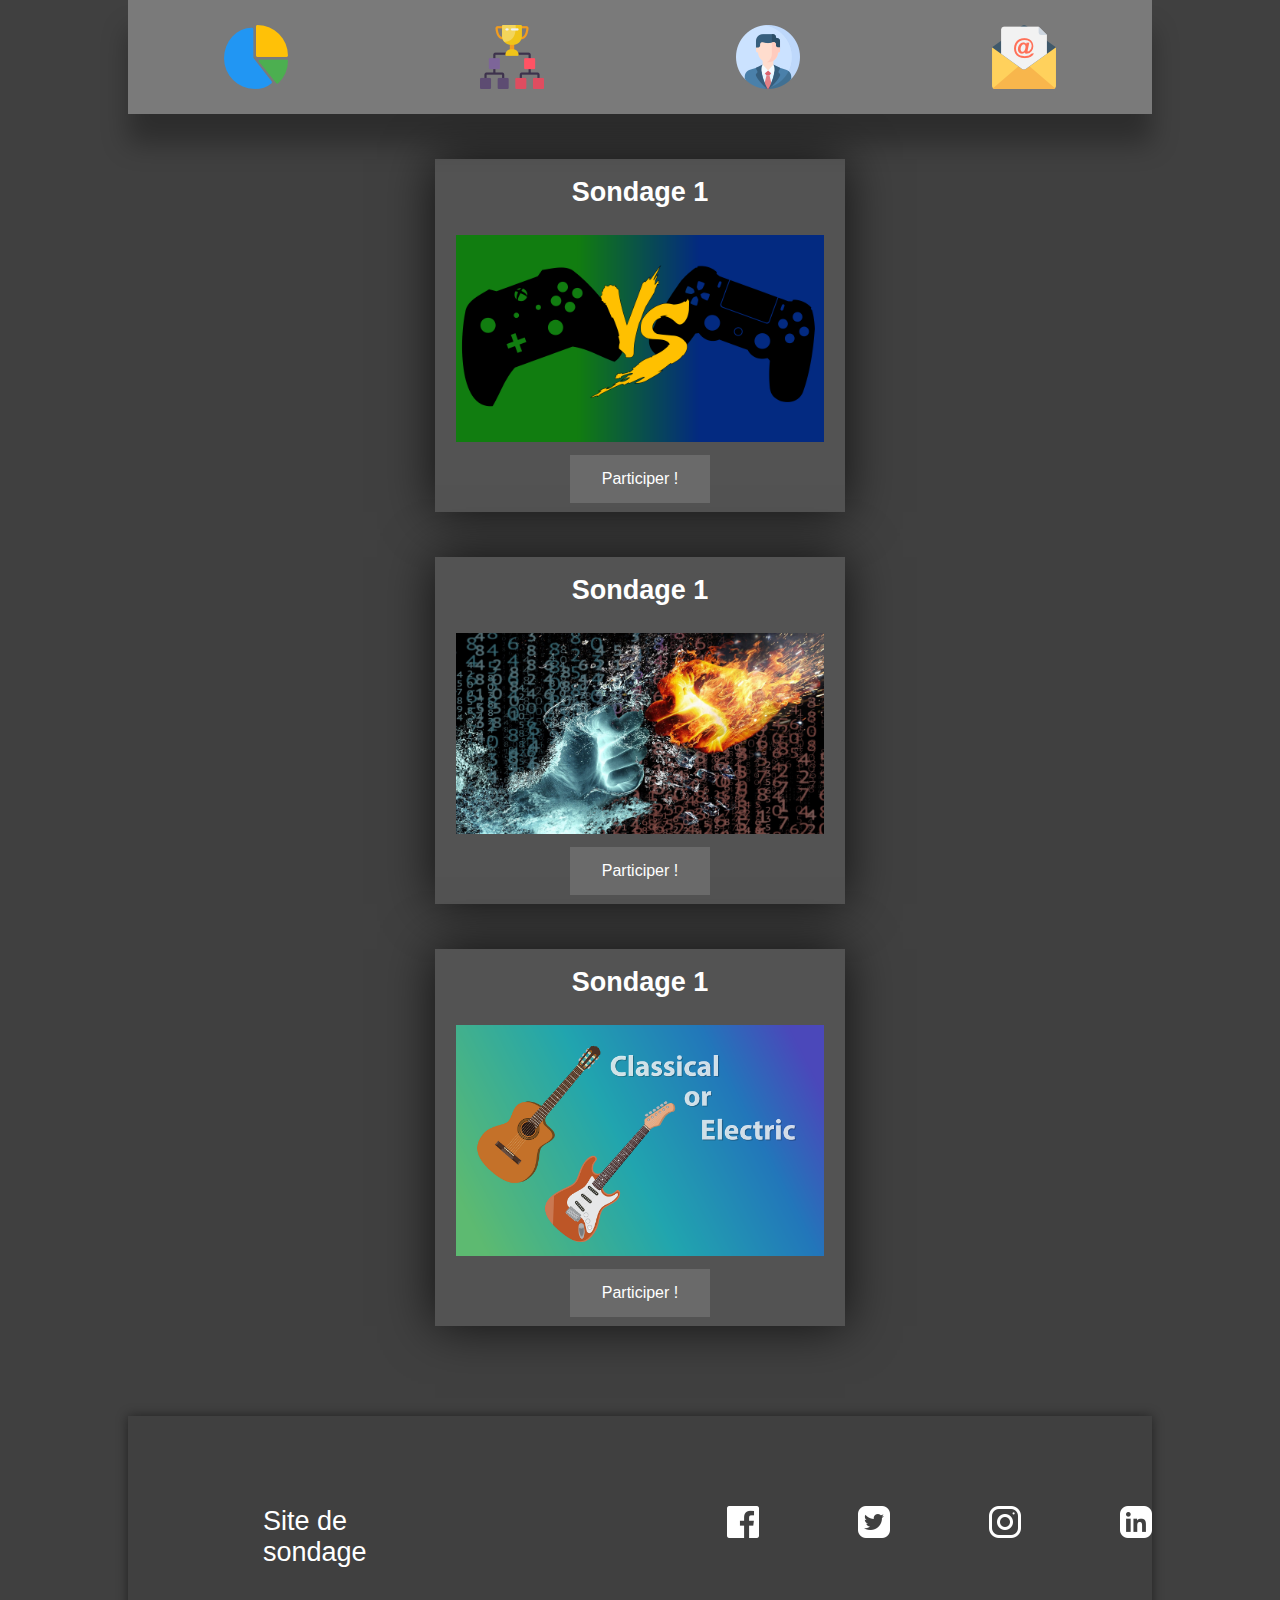
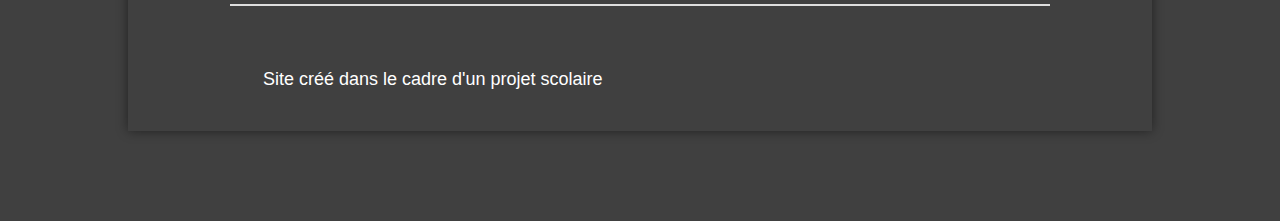
<file: fil_rouge/index.html>
<!DOCTYPE html>
<html lang="en">
<head>
    <meta charset="UTF-8">
    <meta name="viewport" content="width=device-width, initial-scale=1.0">
    <title>Fil Rouge</title>
    <link rel="stylesheet" href="css/style.css">
</head>
<body>

 <!-----------------------------HEADER--------------------------->
     <header class="sticky">
        <nav>
			
			<a href="index.html">
				<img src="img/pie-chart.png" alt="Sondages">
				
			</a>
			<a href="classement.html">
                <img src="img/trophy.png" alt="Classement">

				
			</a>
			<a href="#">
                <img src="img/profile.png" alt="Connexion">

				
			</a>
			<a href="#">
                <img src="img/email (2).png" alt="Contact">

				
			</a>
		</nav>

     </header>


       <!-----------------------------MAIN--------------------------->
    <main class="sondages">

        <div class="sond">
            <h2>Sondage 1</h2>
            <img src="img/bgd.png" alt="image" class="image">
            <choix class="choix">
                <a href="sondage.html" class="reponse btn-4">Participer !</a>
            </choix>
        </div>

        <div class="sond">
            <h2>Sondage 1</h2>
            <img src="img/bgd2.jpg" alt="image" class="image">
            <choix class="choix">
                <a href="sondage.html" class="reponse btn-4">Participer !</a>
            </choix>
        </div>

        <div class="sond">
            <h2>Sondage 1</h2>
            <img src="img/bgd3.png" alt="image" class="image">
            <choix class="choix">
                <a href="sondage.html" class="reponse btn-4">Participer !</a>
            </choix>
        </div>

    </main>


    <div class="footer">
        <div class="ligne1">
            <div class="subtitle">
                <p>Site de sondage</p>
            </div>
            <div class="logos">
                <a href="https://www.facebook.com/arthur.elmalawi" target="_blank"><img class="lelogo" src="img/facebook.png" alt="facebook"></a>
    
                <a href="#" target="_blank"><img class="lelogo" src="img/twitter.png" alt="twitter"></a>
    
                <a href="https://www.instagram.com/tur.elm/" target="_blank"><img class="lelogo" src="img/instagram%20(1).png" alt="instagram"></a>
    
                <a href="https://www.linkedin.com/in/arthur-el-malawi/" target="_blank"><img class="lelogo" src="img/linkedin%20(1).png" alt="linkedin">
                </a>
            </div>
        </div>
        <div class="trait3"></div>
        <div class="phrase">
            <p>Site créé dans le cadre d'un projet scolaire</p>
        </div>
    
    
    </div>


</body>
</html>
</file>
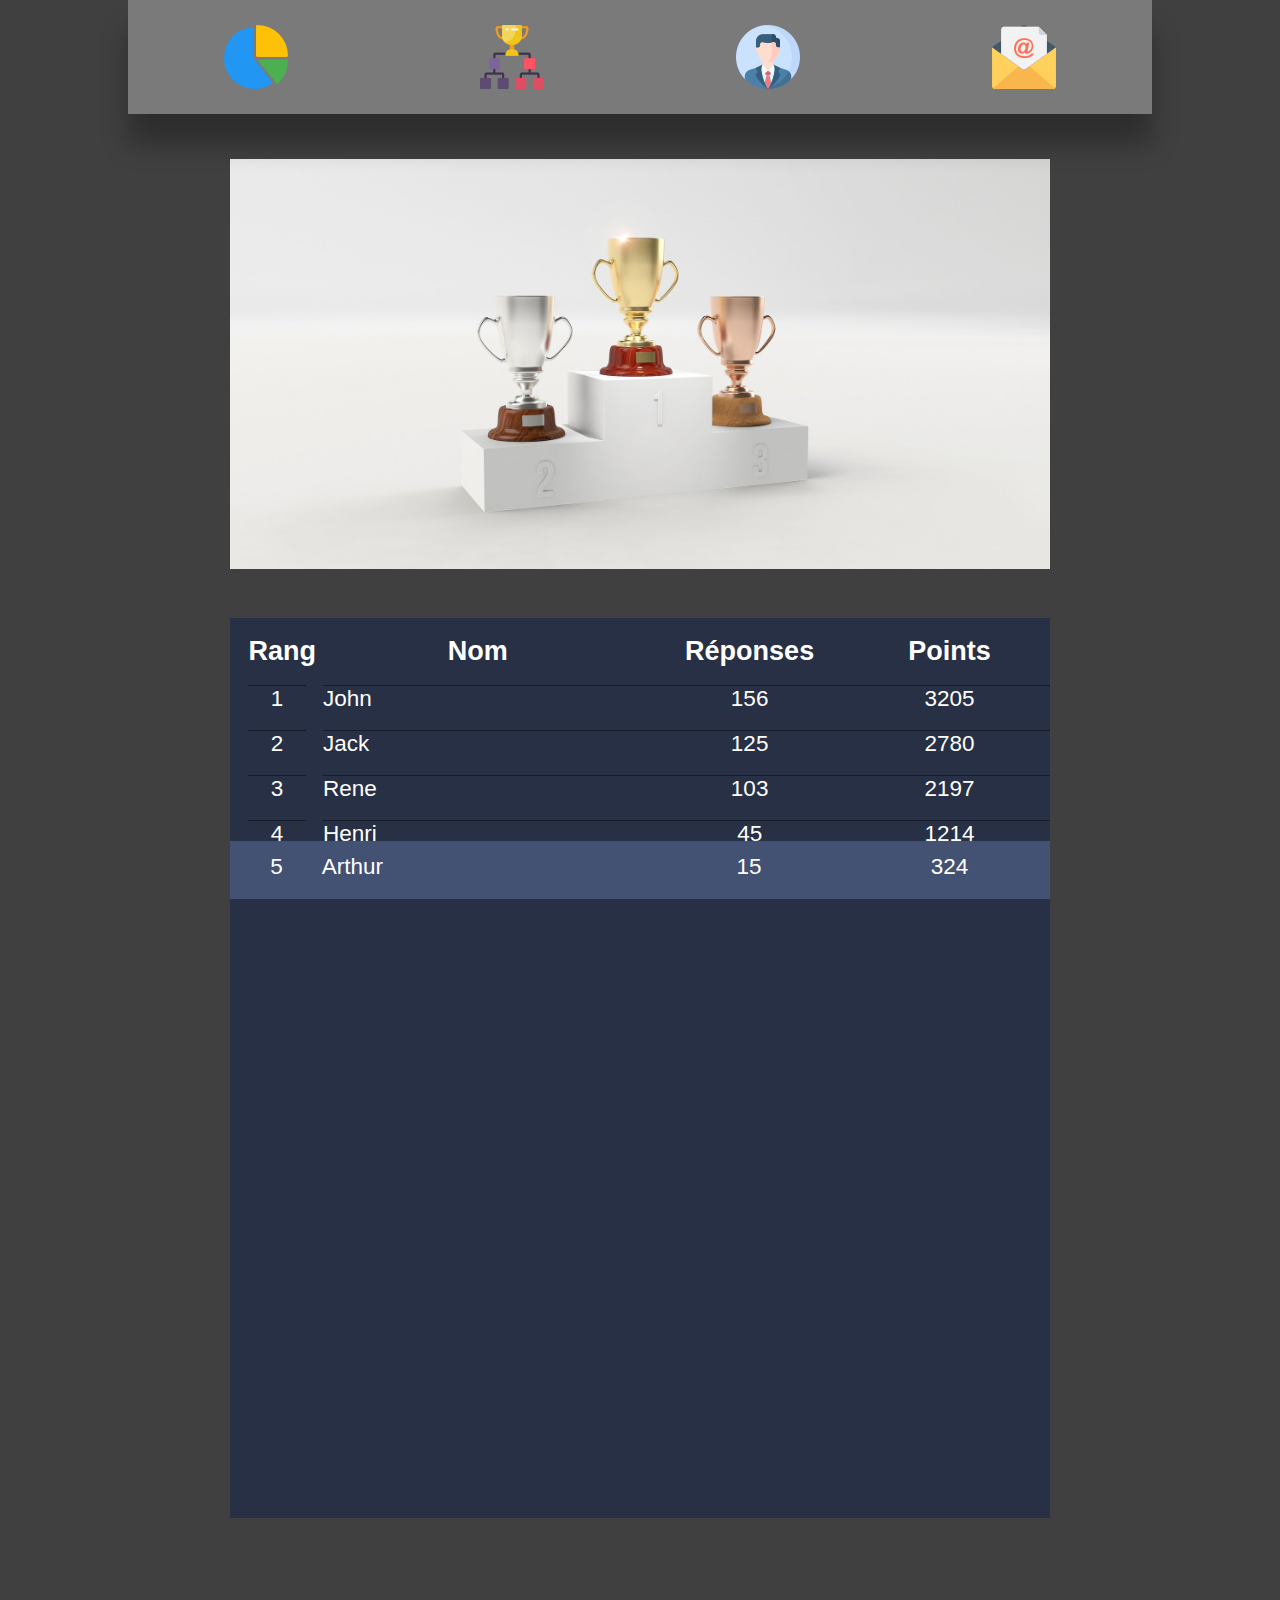
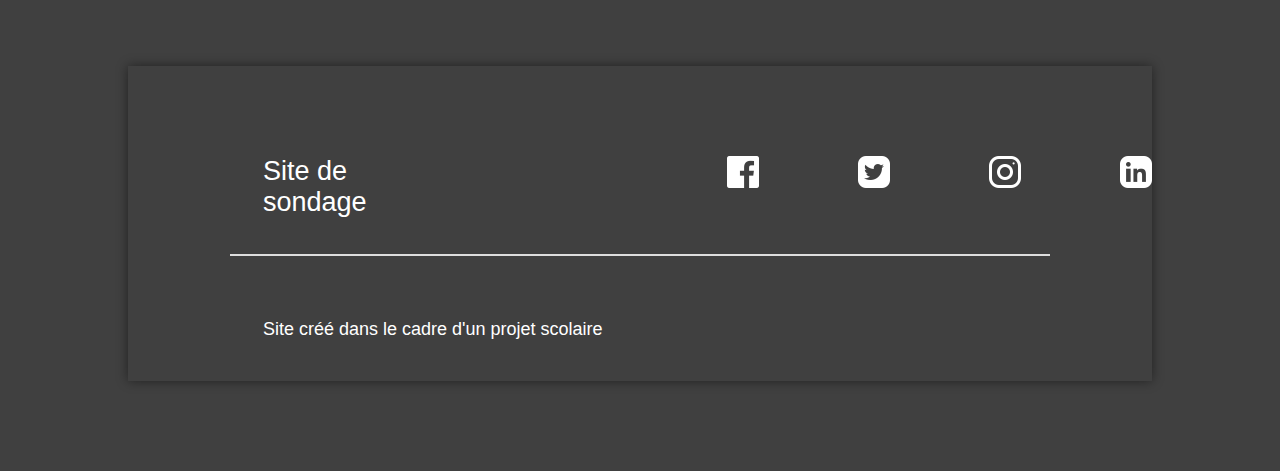
<file: fil_rouge/classement.html>
<!DOCTYPE html>
<html lang="en">
<head>
    <meta charset="UTF-8">
    <meta name="viewport" content="width=device-width, initial-scale=1.0">
    <title>Fil Rouge</title>
    <link rel="stylesheet" href="css/style.css">
</head>
<body>

 <!-----------------------------HEADER--------------------------->
     <header class="sticky">
        <nav>
			
			<a href="index.html">
				<img src="img/pie-chart.png" alt="Sondages">
				
			</a>
			<a href="classement.html">
                <img src="img/trophy.png" alt="Classement">

				
			</a>
			<a href="#">
                <img src="img/profile.png" alt="Connexion">

				
			</a>
			<a href="#">
                <img src="img/email (2).png" alt="Contact">

				
			</a>
        </nav>
     </header>


       <!-----------------------------MAIN--------------------------->
    <main class="leclassement">
        <img src="img/podium.jpg" alt="podium">
        <section class="leaderboard">
            
            <div class="position">
                <h2>Rang</h2>
                <div class="pos">
                    <p>1</p>
                    <p>2</p>
                    <p>3</p>
                    <p>4</p>
                </div>
            </div>
            <div class="name">
                <h2>Nom</h2>
                <div class="lesnoms">
                    <p>John</p>
                    <p>Jack</p>
                    <p>Rene</p>
                    <p>Henri</p>
                </div>
            </div>
            <div class="nombre">
                <h2>Réponses</h2>
                <div class="lesreponses">
                    <p>156</p>
                    <p>125</p>
                    <p>103</p>
                    <p>45</p>
                </div>
            </div>
            <div class="score">
                <h2>Points</h2>
                    <div class="lesscores">
                        <p>3205</p>
                        <p>2780</p>
                        <p>2197</p>
                        <p>1214</p>
                    </div>
            </div>
        </section>

    </main>

    <section class="moi">
        <div class="position">
            <div class="pos">
                <p>5</p>
            </div>
        </div>
        <div class="name">
            <div class="lesnoms">
                <p>Arthur</p>
            </div>
        </div>
        <div class="nombre">
            <div class="lesreponses">
                <p>15</p>
            </div>
        </div>
        <div class="score">
                <div class="lesscores">
                    <p>324</p>
                </div>
        </div>
    </section>


    <div class="footer">
        <div class="ligne1">
            <div class="subtitle">
                <p>Site de sondage</p>
            </div>
            <div class="logos">
                <a href="https://www.facebook.com/arthur.elmalawi" target="_blank"><img class="lelogo" src="img/facebook.png" alt="facebook"></a>
    
                <a href="#" target="_blank"><img class="lelogo" src="img/twitter.png" alt="twitter"></a>
    
                <a href="https://www.instagram.com/tur.elm/" target="_blank"><img class="lelogo" src="img/instagram%20(1).png" alt="instagram"></a>
    
                <a href="https://www.linkedin.com/in/arthur-el-malawi/" target="_blank"><img class="lelogo" src="img/linkedin%20(1).png" alt="linkedin">
                </a>
            </div>
        </div>
        <div class="trait3"></div>
        <div class="phrase">
            <p>Site créé dans le cadre d'un projet scolaire</p>
        </div>
    
    </div>


</body>
</html>
</file>
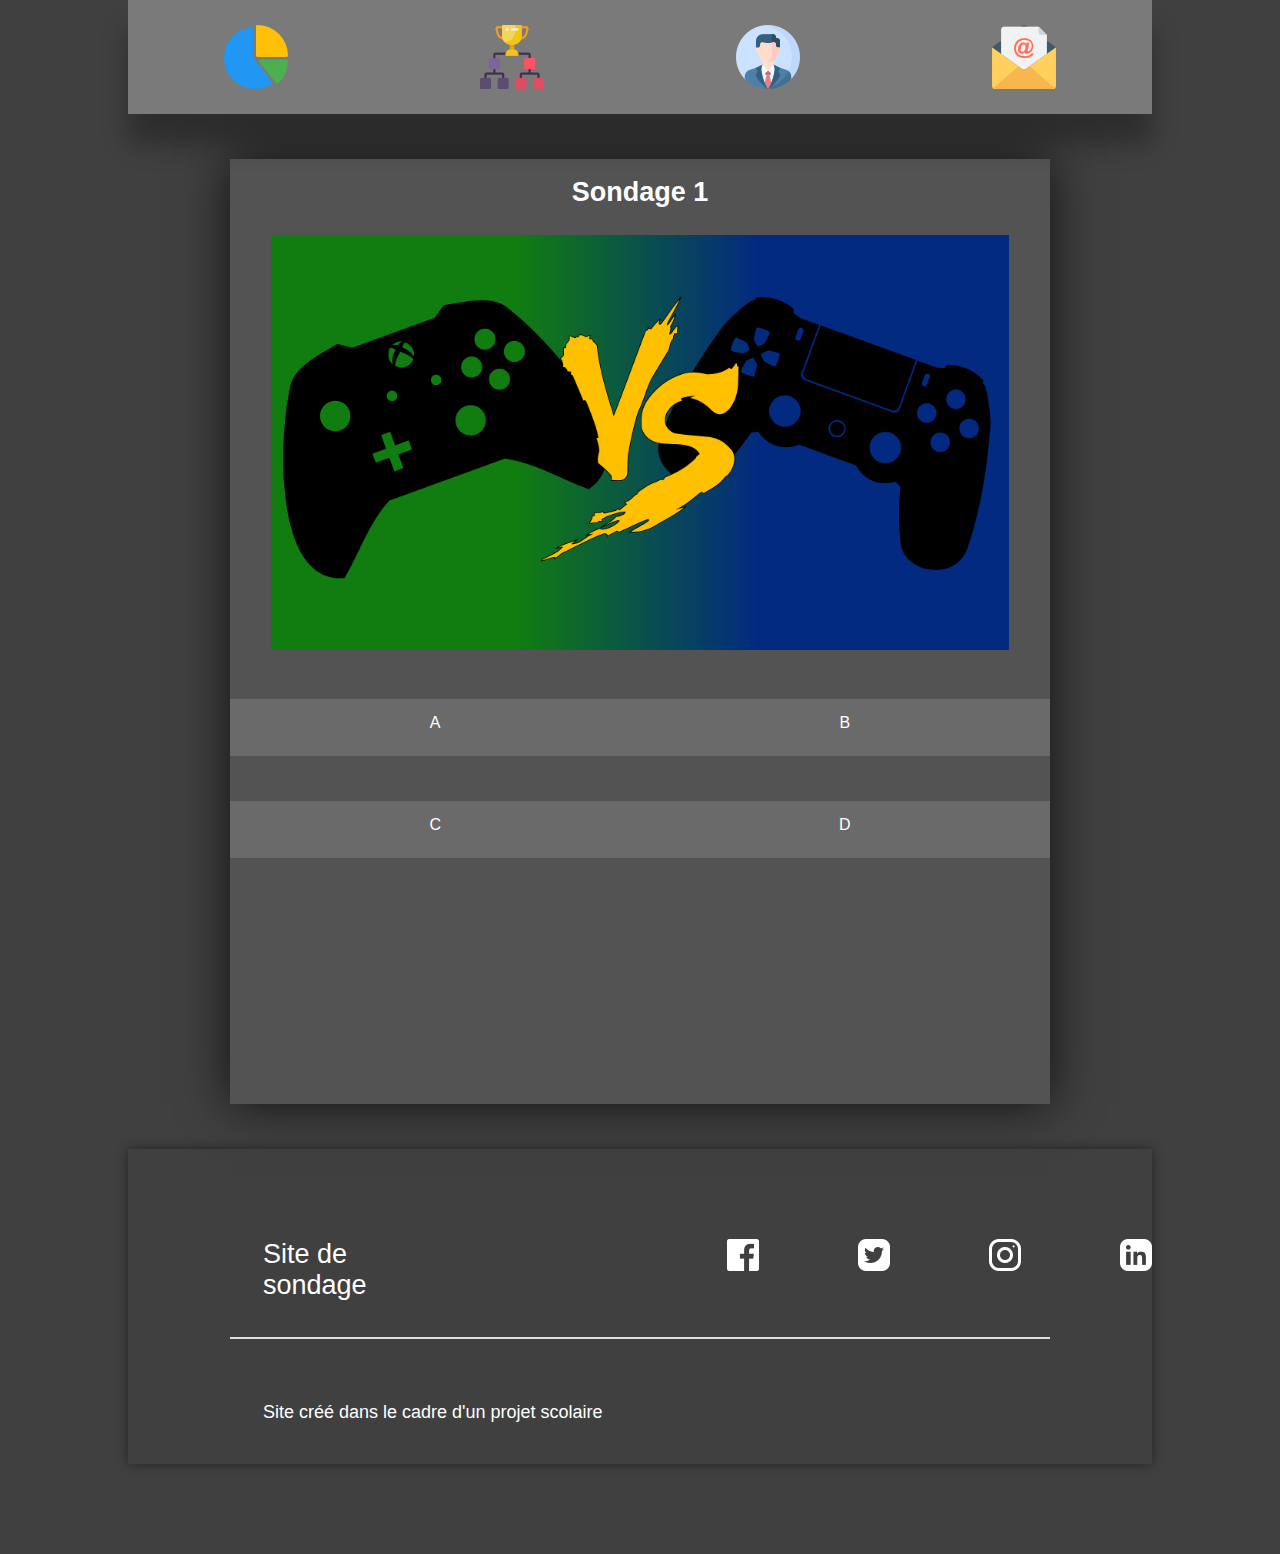
<file: fil_rouge/sondage.html>
<!DOCTYPE html>
<html lang="en">
<head>
    <meta charset="UTF-8">
    <meta name="viewport" content="width=device-width, initial-scale=1.0">
    <title>Fil Rouge</title>
    <link rel="stylesheet" href="css/style.css">
</head>
<body>

 <!-----------------------------HEADER--------------------------->
     <header class="sticky">
        <nav>
			
			<a href="index.html">
				<img src="img/pie-chart.png" alt="Sondages">
				
			</a>
			<a href="classement.html">
                <img src="img/trophy.png" alt="Classement">

				
			</a>
			<a href="#">
                <img src="img/profile.png" alt="Connexion">

				
			</a>
			<a href="#">
                <img src="img/email (2).png" alt="Contact">

				
			</a>
		</nav>

     </header>


       <!-----------------------------MAIN--------------------------->
    <main class="lesondage">

        <div class="partie">
            <h2>Sondage 1</h2>
            <img src="img/bgd.png" alt="image" class="image">
            <reponses class="reponses">
                <a href="#" class="proposition">A</a>
                <a href="#" class="proposition">B</a>
            </reponses>
            <reponses class="reponses">
                
                <a href="#" class="proposition">C</a>
                <a href="#" class="proposition">D</a>
            </reponses>
        </div>


    </main>


    <div class="footer">
        <div class="ligne1">
            <div class="subtitle">
                <p>Site de sondage</p>
            </div>
            <div class="logos">
                <a href="https://www.facebook.com/arthur.elmalawi" target="_blank"><img class="lelogo" src="img/facebook.png" alt="facebook"></a>
    
                <a href="#" target="_blank"><img class="lelogo" src="img/twitter.png" alt="twitter"></a>
    
                <a href="https://www.instagram.com/tur.elm/" target="_blank"><img class="lelogo" src="img/instagram%20(1).png" alt="instagram"></a>
    
                <a href="https://www.linkedin.com/in/arthur-el-malawi/" target="_blank"><img class="lelogo" src="img/linkedin%20(1).png" alt="linkedin">
                </a>
            </div>
        </div>
        <div class="trait3"></div>
        <div class="phrase">
            <p>Site créé dans le cadre d'un projet scolaire</p>
        </div>
    
    
    </div>


</body>
</html>
</file>
<file: fil_rouge/css/style.css>
*{
    margin: 0;
    padding: 0;
}

body{
    width: 80%;
    margin-left: 10%;
    font-family: 'Montserrat', sans-serif;
    background-color: rgb(64, 64, 64);
}


/*----------------------------HEADER---------------------------*/

.sticky {
   
    position: sticky;
    top: 0;
    -webkit-box-shadow: 0px 30px 25px 0px rgba(0,0,0,0.3);
    -moz-box-shadow: 0px 30px 25px 0px rgba(0,0,0,0.3);
    box-shadow: 0px 30px 25px 0px rgba(0,0,0,0.3); 
  }


header nav {
	display: -ms-flexbox;
	display: -webkit-box;
	display: flex;
	-ms-flex-pack: distribute;
	    justify-content: space-around;
	background-color:  rgb(122, 122, 122);
}
header nav a {
	padding: 25px;
	-webkit-align-self: center;
	    -ms-flex-item-align: center;
	            -ms-grid-row-align: center;
	        align-self: center;

}

header nav a:hover {
	color: #8ab3fb;
}

header nav a img{
	display: block;

}
/*----------------------------MAIN---------------------------*/

/*-------------------------------------------------INDEX.HTML-----------------------------------------*/



.sondages{
    width: 40%;
    margin-left: 30%;
    text-align: center;
}

h2{
    
    padding-top: 2vh;
    color: #fff;
    font-size: 3vh;
    text-align: center;
}

.sond{
    margin-top: 5vh ;
    background-color:  rgb(83, 83, 83);
    -webkit-box-shadow: 0px 0px 48px 0px rgba(0,0,0,0.75);
    -moz-box-shadow: 0px 0px 48px 0px rgba(0,0,0,0.75);
    box-shadow: 0px 0px 48px 0px rgba(0,0,0,0.75);
}

.image{
    width: 90%;
    margin-top: 3vh;
    
}

.choix{
    display: flex;
    justify-content: space-around;
}

.reponse {
    background-color: rgb(106, 106, 106);
    border: none;
    color: white;
    padding: 15px 32px;
    margin: 1vh;
    text-align: center;
    text-decoration: none;
    display: inline-block;
    font-size: 16px;
}


.reponse:hover{
    background-color:  rgb(150, 150, 150);
}

/*-------------------------------------------------SONDAGE.HTML-----------------------------------------*/

.lesondage{
    height: 100vh;
}

.partie{
    background-color: rgb(83, 83, 83);
    height: 105vh;
    width: 80%;
    margin-top: 5vh;
    margin-left: 10%;
    -webkit-box-shadow: 0px 0px 48px 0px rgba(0,0,0,0.75);
    -moz-box-shadow: 0px 0px 48px 0px rgba(0,0,0,0.75);
    box-shadow: 0px 0px 48px 0px rgba(0,0,0,0.75);
}

.partie .image{
    width: 90%;
    margin-left: 5%;
    
}

.reponses{
    margin-top: 5vh;
    display: flex;
    justify-content: space-around;
}

.proposition{
    background-color:  rgb(106, 106, 106);
    border: none;
    color: white;
    padding: 15px 32px;
    text-align: center;
    text-decoration: none;
    font-size: 16px;
    width: 50vh;
    height: 3vh;s
}

@keyframes bounce {
    0%, 20%, 60%, 100% {
      -webkit-transform: translateY(0);
      transform: translateY(0);
    }
  
    40% {
      -webkit-transform: translateY(-20px);
      transform: translateY(-20px);
    }
  
    80% {
      -webkit-transform: translateY(-10px);
      transform: translateY(-10px);
    }
  }@keyframes bounce {
    0%, 20%, 60%, 100% {
      -webkit-transform: translateY(0);
      transform: translateY(0);
    }
  
    40% {
      -webkit-transform: translateY(-20px);
      transform: translateY(-20px);
    }
  
    80% {
      -webkit-transform: translateY(-10px);
      transform: translateY(-10px);
    }
  }

.proposition:hover{
    animation: bounce 1s;
}




/*-------------------------------------------------CLASSEMENT.HTML-----------------------------------------*/

.leclassement img{
    width: 80%;
    margin:5vh 10% 5vh 10%;
}

.moi{
    width: 80%;
    height: 5vh;
    margin-left: 10%;
    background-color: rgb(67, 81, 115);
    text-align: center;
    display: flex;
    padding-top: 1.5vh;
    position: sticky;
    bottom: 0;
}

.moi p{
    display: block;
    text-align: left;
    color: rgb(255, 255, 255);
    font-size: 2.5vh;
}

.leaderboard{
    width: 80%;
    height: 100vh;
    margin-left: 10%;
    background-color: rgb(39, 48, 69);
    text-align: center;
    display: flex;
}

.position{
    width: 7%;
    margin-left: 2vh;
}

.name{
    width: 43%;
}

.nombre{
    width: 25%;
}
.score{
    width: 25%;
}

 


.leaderboard p{
    display: block;
    text-align: left;
    color: rgb(255, 255, 255);
    font-size: 2.5vh;
    border-top: 1px ridge rgb(23, 28, 41);
    margin-top: 2vh;
}
.name p{
    margin-left: 5%;
}

.position p, .nombre p, .score p{
    text-align: center;
}
/*----------------------------FOOTER---------------------------*/


.footer {
    height: 35vh;
    width: 100%;
    margin-top: 10vh;
    margin-bottom: 10vh;
    -webkit-box-shadow: 0px 0px 11px 0px rgba(0,0,0,0.48);
    -moz-box-shadow: 0px 0px 11px 0px rgba(0,0,0,0.48);
    box-shadow: 0px 0px 11px 0px rgba(0,0,0,0.48);
}


.ligne1 {
    display: flex;
    margin-top: 6vh;
}

.subtitle {
    font-size: 3vh;
    margin-left: 15vh;
    display: flex;
    color: white;
    margin-top: 10vh;
}

.logos {
    display: flex;
    margin-left: 20%;
    justify-content: space-around;
    margin-top: 10vh;
    
}

.lelogo {
    margin-left: 11vh;
    height: 32px;
    filter: invert(100%); 
    -webkit-filter:invert(100%);
}

.trait3 {
    height: 2px;
    width: 80%;
    background-color: #dedede;
    margin-left: 10%;
    margin-top: 4vh;

}

.phrase {
    font-size: 2vh;
    margin-top: 7vh;
    margin-left: 15vh;
    color: white;

}








@media screen and (max-width: 600px) and (max-width: 682px) {

    *{
        margin: 0;
        padding: 0;
    }

    body{
        width: 100%;
        margin-left: 0;
    }

    /*----------------------------HEADER---------------------------*/

    header nav a img{
        height: 32px;
        padding: 0px;
    
    }
    header nav a{
        padding-left: 20;
    }


    /*----------------------------MAIN---------------------------*/


    .sondages{
        width: 90%;
        margin-left: 5%;
    }

/*-------------------------------------------------SONDAGE.HTML-----------------------------------------*/

    .partie{
        height: 70vh;
    }

    .lesondage{
        height: 70vh;
    }
    
    .reponses{
        margin-top: 5vh;
        display: flex;
    }

    /*-------------------------------------------------CLASSEMENT.HTML-----------------------------------------*/


    .leaderboard, .moi{
        width: 100%;
        margin-left:0;
    }

   


    /*---------------footer----------------*/


    .footer {
        height: 50vh;
        width: 100%;
    }

    .subtitle {
        font-size: 4vh;
        padding-top: 5vh;
        text-align: center;
        height: 7vh;
        margin-left: 20vh;
        
    }

    .ligne1 {
        margin-top: 6vh;
        display: block;
    }

    .logos {
        justify-content: space-between;
        margin: 6vh 4vh 7vh 4vh;
        height: 32px;
    }

    .lelogo {
        margin-top: 0;
        margin-left: 3vh;
        height: 5vh;

    }

    .phrase {
        font-size: 2vh;
        margin-top: 5vh;
        text-align: center;
        margin-left: 0;
        height: 7vh;

    }

}
</file>
